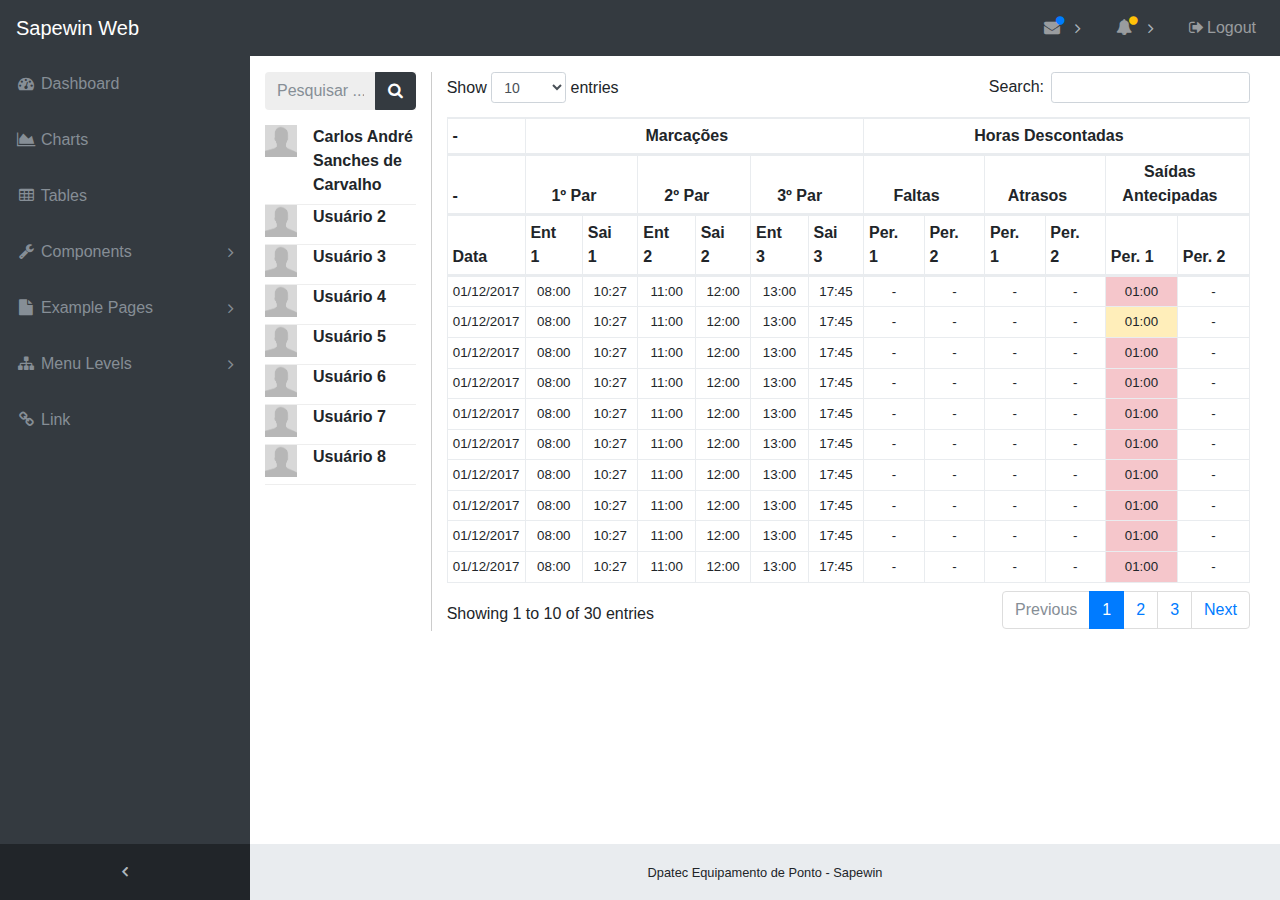
<file: Repositorio/Repositorio/israel/startbootstrap-sb-admin-gh-pages/index.html>
<!DOCTYPE html>
<html lang="en">

<head>
  <meta charset="utf-8">
  <meta http-equiv="X-UA-Compatible" content="IE=edge">
  <meta name="viewport" content="width=device-width, initial-scale=1, shrink-to-fit=no">
  <meta name="description" content="">
  <meta name="author" content="">
  <title>Dpatec - Sapwin</title>
  <!-- Bootstrap core CSS-->
  <link href="vendor/bootstrap/css/bootstrap.min.css" rel="stylesheet">
  <!-- Custom fonts for this template-->
  <link href="vendor/font-awesome/css/font-awesome.min.css" rel="stylesheet" type="text/css">
  <!-- Page level plugin CSS-->
  <link href="vendor/datatables/dataTables.bootstrap4.css" rel="stylesheet">
  <!-- Custom styles for this template-->
  <link href="css/sb-admin.css" rel="stylesheet">

  <style>
    #PnlUsuarios>li {
      padding-bottom: 7px;
      cursor: pointer;
      border-bottom: solid 1px #eee;
    }

    #tbodyMarcacoes {
      text-align: center;
      font-size: 10pt !important;
      max-height: 500px;
    }
  </style>
</head>

<body class="fixed-nav sticky-footer bg-dark" id="page-top">
  <!-- Navigation-->
  <nav class="navbar navbar-expand-lg navbar-dark bg-dark fixed-top" id="mainNav">
    <a class="navbar-brand" href="index.html">Sapewin Web</a>
    <button class="navbar-toggler navbar-toggler-right" type="button" data-toggle="collapse" data-target="#navbarResponsive"
      aria-controls="navbarResponsive" aria-expanded="false" aria-label="Toggle navigation">
      <span class="navbar-toggler-icon"></span>
    </button>
    <div class="collapse navbar-collapse" id="navbarResponsive">
      <ul class="navbar-nav navbar-sidenav" id="exampleAccordion">
        <li class="nav-item" data-toggle="tooltip" data-placement="right" title="Dashboard">
          <a class="nav-link" href="index.html">
            <i class="fa fa-fw fa-dashboard"></i>
            <span class="nav-link-text">Dashboard</span>
          </a>
        </li>
        <li class="nav-item" data-toggle="tooltip" data-placement="right" title="Charts">
          <a class="nav-link" href="charts.html">
            <i class="fa fa-fw fa-area-chart"></i>
            <span class="nav-link-text">Charts</span>
          </a>
        </li>
        <li class="nav-item" data-toggle="tooltip" data-placement="right" title="Tables">
          <a class="nav-link" href="tables.html">
            <i class="fa fa-fw fa-table"></i>
            <span class="nav-link-text">Tables</span>
          </a>
        </li>
        <li class="nav-item" data-toggle="tooltip" data-placement="right" title="Components">
          <a class="nav-link nav-link-collapse collapsed" data-toggle="collapse" href="#collapseComponents" data-parent="#exampleAccordion">
            <i class="fa fa-fw fa-wrench"></i>
            <span class="nav-link-text">Components</span>
          </a>
          <ul class="sidenav-second-level collapse" id="collapseComponents">
            <li>
              <a href="navbar.html">Navbar</a>
            </li>
            <li>
              <a href="cards.html">Cards</a>
            </li>
          </ul>
        </li>
        <li class="nav-item" data-toggle="tooltip" data-placement="right" title="Example Pages">
          <a class="nav-link nav-link-collapse collapsed" data-toggle="collapse" href="#collapseExamplePages" data-parent="#exampleAccordion">
            <i class="fa fa-fw fa-file"></i>
            <span class="nav-link-text">Example Pages</span>
          </a>
          <ul class="sidenav-second-level collapse" id="collapseExamplePages">
            <li>
              <a href="login.html">Login Page</a>
            </li>
            <li>
              <a href="register.html">Registration Page</a>
            </li>
            <li>
              <a href="forgot-password.html">Forgot Password Page</a>
            </li>
            <li>
              <a href="blank.html">Blank Page</a>
            </li>
          </ul>
        </li>
        <li class="nav-item" data-toggle="tooltip" data-placement="right" title="Menu Levels">
          <a class="nav-link nav-link-collapse collapsed" data-toggle="collapse" href="#collapseMulti" data-parent="#exampleAccordion">
            <i class="fa fa-fw fa-sitemap"></i>
            <span class="nav-link-text">Menu Levels</span>
          </a>
          <ul class="sidenav-second-level collapse" id="collapseMulti">
            <li>
              <a href="#">Second Level Item</a>
            </li>
            <li>
              <a href="#">Second Level Item</a>
            </li>
            <li>
              <a href="#">Second Level Item</a>
            </li>
            <li>
              <a class="nav-link-collapse collapsed" data-toggle="collapse" href="#collapseMulti2">Third Level</a>
              <ul class="sidenav-third-level collapse" id="collapseMulti2">
                <li>
                  <a href="#">Third Level Item</a>
                </li>
                <li>
                  <a href="#">Third Level Item</a>
                </li>
                <li>
                  <a href="#">Third Level Item</a>
                </li>
              </ul>
            </li>
          </ul>
        </li>
        <li class="nav-item" data-toggle="tooltip" data-placement="right" title="Link">
          <a class="nav-link" href="#">
            <i class="fa fa-fw fa-link"></i>
            <span class="nav-link-text">Link</span>
          </a>
        </li>
      </ul>
      <ul class="navbar-nav sidenav-toggler">
        <li class="nav-item">
          <a class="nav-link text-center" id="sidenavToggler">
            <i class="fa fa-fw fa-angle-left"></i>
          </a>
        </li>
      </ul>
      <ul class="navbar-nav ml-auto">
        <li class="nav-item dropdown">
          <a class="nav-link dropdown-toggle mr-lg-2" id="messagesDropdown" href="#" data-toggle="dropdown" aria-haspopup="true" aria-expanded="false">
            <i class="fa fa-fw fa-envelope"></i>
            <span class="d-lg-none">Messages
              <span class="badge badge-pill badge-primary">12 New</span>
            </span>
            <span class="indicator text-primary d-none d-lg-block">
              <i class="fa fa-fw fa-circle"></i>
            </span>
          </a>
          <div class="dropdown-menu" aria-labelledby="messagesDropdown">
            <h6 class="dropdown-header">New Messages:</h6>
            <div class="dropdown-divider"></div>
            <a class="dropdown-item" href="#">
              <strong>David Miller</strong>
              <span class="small float-right text-muted">11:21 AM</span>
              <div class="dropdown-message small">Hey there! This new version of SB Admin is pretty awesome! These messages clip off when they reach the end
                of the box so they don't overflow over to the sides!</div>
            </a>
            <div class="dropdown-divider"></div>
            <a class="dropdown-item" href="#">
              <strong>Jane Smith</strong>
              <span class="small float-right text-muted">11:21 AM</span>
              <div class="dropdown-message small">I was wondering if you could meet for an appointment at 3:00 instead of 4:00. Thanks!</div>
            </a>
            <div class="dropdown-divider"></div>
            <a class="dropdown-item" href="#">
              <strong>John Doe</strong>
              <span class="small float-right text-muted">11:21 AM</span>
              <div class="dropdown-message small">I've sent the final files over to you for review. When you're able to sign off of them let me know and we can
                discuss distribution.</div>
            </a>
            <div class="dropdown-divider"></div>
            <a class="dropdown-item small" href="#">View all messages</a>
          </div>
        </li>
        <li class="nav-item dropdown">
          <a class="nav-link dropdown-toggle mr-lg-2" id="alertsDropdown" href="#" data-toggle="dropdown" aria-haspopup="true" aria-expanded="false">
            <i class="fa fa-fw fa-bell"></i>
            <span class="d-lg-none">Alerts
              <span class="badge badge-pill badge-warning">6 New</span>
            </span>
            <span class="indicator text-warning d-none d-lg-block">
              <i class="fa fa-fw fa-circle"></i>
            </span>
          </a>
          <div class="dropdown-menu" aria-labelledby="alertsDropdown">
            <h6 class="dropdown-header">New Alerts:</h6>
            <div class="dropdown-divider"></div>
            <a class="dropdown-item" href="#">
              <span class="text-success">
                <strong>
                  <i class="fa fa-long-arrow-up fa-fw"></i>Status Update</strong>
              </span>
              <span class="small float-right text-muted">11:21 AM</span>
              <div class="dropdown-message small">This is an automated server response message. All systems are online.</div>
            </a>
            <div class="dropdown-divider"></div>
            <a class="dropdown-item" href="#">
              <span class="text-danger">
                <strong>
                  <i class="fa fa-long-arrow-down fa-fw"></i>Status Update</strong>
              </span>
              <span class="small float-right text-muted">11:21 AM</span>
              <div class="dropdown-message small">This is an automated server response message. All systems are online.</div>
            </a>
            <div class="dropdown-divider"></div>
            <a class="dropdown-item" href="#">
              <span class="text-success">
                <strong>
                  <i class="fa fa-long-arrow-up fa-fw"></i>Status Update</strong>
              </span>
              <span class="small float-right text-muted">11:21 AM</span>
              <div class="dropdown-message small">This is an automated server response message. All systems are online.</div>
            </a>
            <div class="dropdown-divider"></div>
            <a class="dropdown-item small" href="#">View all alerts</a>
          </div>
        </li>
        <li class="nav-item">
          <a class="nav-link" data-toggle="modal" data-target="#exampleModal">
            <i class="fa fa-fw fa-sign-out"></i>Logout</a>
        </li>
      </ul>
    </div>
  </nav>
  
  <div class="content-wrapper">    
    <div class="container-fluid">      
      <div class="row no-gutters">
        <div class="col-md-2" style="padding-right:15px;border-right:1px solid #ccc;">
          <div class="input-group">
                  <input type="text" placeholder="Pesquisar ..." class="form-control" style="background-color: #eee;border:0px" aria-label="Text input with dropdown button"> 
                  <div class="input-group-btn" style="background: #eee;border:0;">
                    <button class="btn btn-dark"><i class=" fa fa-search" aria-hidden="true"></i></button></div> 
              </div>
            
              <ul id="PnlUsuarios" class="list-unstyled" style="margin-top:15px; ">
                <li class="media">
                  <img class="d-flex mr-3" src="user_placeholder.png" width="32" />
                  <div class="media-body">
                    <strong>Carlos André Sanches de Carvalho</strong>
                  </div>
                </li>
                <li class="media">
                  <img class="d-flex mr-3" src="user_placeholder.png" width="32" />
                  <div class="media-body">
                    <strong>Usuário 2</strong>
                  </div>
                </li>
                <li class="media">
                  <img class="d-flex mr-3" src="user_placeholder.png" width="32" />
                  <div class="media-body">
                    <strong>Usuário 3</strong>
                  </div>
                </li>
                <li class="media">
                  <img class="d-flex mr-3" src="user_placeholder.png" width="32" />
                  <div class="media-body">
                    <strong>Usuário 4</strong>
                  </div>
                </li>
                <li class="media">
                  <img class="d-flex mr-3" src="user_placeholder.png" width="32" />
                  <div class="media-body">
                    <strong>Usuário 5</strong>
                  </div>
                </li>
                <li class="media">
                  <img class="d-flex mr-3" src="user_placeholder.png" width="32" />
                  <div class="media-body">
                    <strong>Usuário 6</strong>
                  </div>
                </li>
                <li class="media">
                  <img class="d-flex mr-3" src="user_placeholder.png" width="32" />
                  <div class="media-body">
                    <strong>Usuário 7</strong>
                  </div>
                </li>
                <li class="media">
                  <img class="d-flex mr-3" src="user_placeholder.png" width="32" />
                  <div class="media-body">
                    <strong>Usuário 8</strong>
                  </div>
                </li>
              </ul>
            </div>
          
        <div class="col-md-10">
          <div class="table-responsive">
            <table data-page-list="[7, 15, 30, ALL]" class="table table-bordered table-sm" id="dataTable" width="100%" cellspacing="0">
              <thead>
                <tr>
                  <th>-</th>
                  <th colspan="6" class="text-center">Marcações</th>
                  <th colspan="6" class="text-center">Horas Descontadas</th>
                </tr>
                <tr>
                  <th>-</th>
                  <th colspan="2" class="text-center">1º Par</th>
                  <th colspan="2" class="text-center">2º Par</th>
                  <th colspan="2" class="text-center">3º Par</th>
                  <th colspan="2" class="text-center">Faltas</th>
                  <th colspan="2" class="text-center">Atrasos</th>
                  <th colspan="2" class="text-center">Saídas Antecipadas</th>
                </tr>
                <tr>
                  <th>Data</th>
                  <th>Ent 1</th>
                  <th>Sai 1</th>
                  <th>Ent 2</th>
                  <th>Sai 2</th>
                  <th>Ent 3</th>
                  <th>Sai 3</th>
                  <th>Per. 1</th>
                  <th>Per. 2</th>
                  <th>Per. 1</th>
                  <th>Per. 2</th>
                  <th>Per. 1</th>
                  <th>Per. 2</th>
                </tr>
              </thead>
              <tbody id="tbodyMarcacoes">
                <tr>
                  <td>01/12/2017</td>
                  <td>08:00</td>
                  <td>10:27</td>
                  <td>11:00</td>
                  <td>12:00</td>
                  <td>13:00</td>
                  <td>17:45</td>
                  <td>-</td>
                  <td>-</td>
                  <td>-</td>
                  <td>-</td>
                  <td class="table-danger">01:00</td>
                  <td>-</td>
                </tr>
                <tr>
                  <td>01/12/2017</td>
                  <td>08:00</td>
                  <td>10:27</td>
                  <td>11:00</td>
                  <td>12:00</td>
                  <td>13:00</td>
                  <td>17:45</td>
                  <td>-</td>
                  <td>-</td>
                  <td>-</td>
                  <td>-</td>
                  <td class="table-warning saidaAntecipada1" >01:00</td>
                  <td>-</td>
                </tr>
                <tr>
                  <td>01/12/2017</td>
                  <td>08:00</td>
                  <td>10:27</td>
                  <td>11:00</td>
                  <td>12:00</td>
                  <td>13:00</td>
                  <td>17:45</td>
                  <td>-</td>
                  <td>-</td>
                  <td>-</td>
                  <td>-</td>
                  <td class="table-danger">01:00</td>
                  <td>-</td>
                </tr>
                <tr>
                  <td>01/12/2017</td>
                  <td>08:00</td>
                  <td>10:27</td>
                  <td>11:00</td>
                  <td>12:00</td>
                  <td>13:00</td>
                  <td>17:45</td>
                  <td>-</td>
                  <td>-</td>
                  <td>-</td>
                  <td>-</td>
                  <td class="table-danger">01:00</td>
                  <td>-</td>
                </tr>
                <tr>
                  <td>01/12/2017</td>
                  <td>08:00</td>
                  <td>10:27</td>
                  <td>11:00</td>
                  <td>12:00</td>
                  <td>13:00</td>
                  <td>17:45</td>
                  <td>-</td>
                  <td>-</td>
                  <td>-</td>
                  <td>-</td>
                  <td class="table-danger">01:00</td>
                  <td>-</td>
                </tr>
                <tr>
                  <td>01/12/2017</td>
                  <td>08:00</td>
                  <td>10:27</td>
                  <td>11:00</td>
                  <td>12:00</td>
                  <td>13:00</td>
                  <td>17:45</td>
                  <td>-</td>
                  <td>-</td>
                  <td>-</td>
                  <td>-</td>
                  <td class="table-danger">01:00</td>
                  <td>-</td>
                </tr>
                <tr>
                  <td>01/12/2017</td>
                  <td>08:00</td>
                  <td>10:27</td>
                  <td>11:00</td>
                  <td>12:00</td>
                  <td>13:00</td>
                  <td>17:45</td>
                  <td>-</td>
                  <td>-</td>
                  <td>-</td>
                  <td>-</td>
                  <td class="table-danger">01:00</td>
                  <td>-</td>
                </tr>
                <tr>
                  <td>01/12/2017</td>
                  <td>08:00</td>
                  <td>10:27</td>
                  <td>11:00</td>
                  <td>12:00</td>
                  <td>13:00</td>
                  <td>17:45</td>
                  <td>-</td>
                  <td>-</td>
                  <td>-</td>
                  <td>-</td>
                  <td class="table-danger">01:00</td>
                  <td>-</td>
                </tr>
                <tr>
                  <td>01/12/2017</td>
                  <td>08:00</td>
                  <td>10:27</td>
                  <td>11:00</td>
                  <td>12:00</td>
                  <td>13:00</td>
                  <td>17:45</td>
                  <td>-</td>
                  <td>-</td>
                  <td>-</td>
                  <td>-</td>
                  <td class="table-danger">01:00</td>
                  <td>-</td>
                </tr>
                <tr>
                  <td>01/12/2017</td>
                  <td>08:00</td>
                  <td>10:27</td>
                  <td>11:00</td>
                  <td>12:00</td>
                  <td>13:00</td>
                  <td>17:45</td>
                  <td>-</td>
                  <td>-</td>
                  <td>-</td>
                  <td>-</td>
                  <td class="table-danger">01:00</td>
                  <td>-</td>
                </tr>
                <tr>
                  <td>01/12/2017</td>
                  <td>08:00</td>
                  <td>10:27</td>
                  <td>11:00</td>
                  <td>12:00</td>
                  <td>13:00</td>
                  <td>17:45</td>
                  <td>-</td>
                  <td>-</td>
                  <td>-</td>
                  <td>-</td>
                  <td class="table-danger">01:00</td>
                  <td>-</td>
                </tr>
                <tr>
                  <td>01/12/2017</td>
                  <td>08:00</td>
                  <td>10:27</td>
                  <td>11:00</td>
                  <td>12:00</td>
                  <td>13:00</td>
                  <td>17:45</td>
                  <td>-</td>
                  <td>-</td>
                  <td>-</td>
                  <td>-</td>
                  <td class="table-success" data-toggle="tooltip" data-original-title="Evento Abonado">01:00</td>
                  <td>-</td>
                </tr>
                <tr>
                  <td>01/12/2017</td>
                  <td>08:00</td>
                  <td>10:27</td>
                  <td>11:00</td>
                  <td>12:00</td>
                  <td>13:00</td>
                  <td>17:45</td>
                  <td>-</td>
                  <td>-</td>
                  <td>-</td>
                  <td>-</td>
                  <td class="table-danger">01:00</td>
                  <td>-</td>
                </tr>
                <tr>
                  <td>01/12/2017</td>
                  <td>08:00</td>
                  <td>10:27</td>
                  <td>11:00</td>
                  <td>12:00</td>
                  <td>13:00</td>
                  <td>17:45</td>
                  <td>-</td>
                  <td>-</td>
                  <td>-</td>
                  <td>-</td>
                  <td class="table-danger">01:00</td>
                  <td>-</td>
                </tr>
                <tr>
                  <td>01/12/2017</td>
                  <td>08:00</td>
                  <td>10:27</td>
                  <td>11:00</td>
                  <td>12:00</td>
                  <td>13:00</td>
                  <td>17:45</td>
                  <td>-</td>
                  <td>-</td>
                  <td>-</td>
                  <td>-</td>
                  <td class="table-danger">01:00</td>
                  <td>-</td>
                </tr>
                <tr>
                  <td>01/12/2017</td>
                  <td>08:00</td>
                  <td>10:27</td>
                  <td>11:00</td>
                  <td>12:00</td>
                  <td>13:00</td>
                  <td>17:45</td>
                  <td>-</td>
                  <td>-</td>
                  <td>-</td>
                  <td>-</td>
                  <td class="table-danger">01:00</td>
                  <td>-</td>
                </tr>
                <tr>
                  <td>01/12/2017</td>
                  <td>08:00</td>
                  <td>10:27</td>
                  <td>11:00</td>
                  <td>12:00</td>
                  <td>13:00</td>
                  <td>17:45</td>
                  <td>-</td>
                  <td>-</td>
                  <td>-</td>
                  <td>-</td>
                  <td class="table-danger">01:00</td>
                  <td>-</td>
                </tr>
                <tr>
                  <td>01/12/2017</td>
                  <td>08:00</td>
                  <td>10:27</td>
                  <td>11:00</td>
                  <td>12:00</td>
                  <td>13:00</td>
                  <td>17:45</td>
                  <td>-</td>
                  <td>-</td>
                  <td>-</td>
                  <td>-</td>
                  <td class="table-danger">01:00</td>
                  <td>-</td>
                </tr>
                <tr>
                  <td>01/12/2017</td>
                  <td>08:00</td>
                  <td>10:27</td>
                  <td>11:00</td>
                  <td>12:00</td>
                  <td>13:00</td>
                  <td>17:45</td>
                  <td>-</td>
                  <td>-</td>
                  <td>-</td>
                  <td>-</td>
                  <td class="table-danger">01:00</td>
                  <td>-</td>
                </tr>
                <tr>
                  <td>01/12/2017</td>
                  <td>08:00</td>
                  <td>10:27</td>
                  <td>11:00</td>
                  <td>12:00</td>
                  <td>13:00</td>
                  <td>17:45</td>
                  <td>-</td>
                  <td>-</td>
                  <td>-</td>
                  <td>-</td>
                  <td class="table-danger">01:00</td>
                  <td>-</td>
                </tr>
                <tr>
                  <td>01/12/2017</td>
                  <td>08:00</td>
                  <td>10:27</td>
                  <td>11:00</td>
                  <td>12:00</td>
                  <td>13:00</td>
                  <td>17:45</td>
                  <td>-</td>
                  <td>-</td>
                  <td>-</td>
                  <td>-</td>
                  <td class="table-danger">01:00</td>
                  <td>-</td>
                </tr>
                <tr>
                  <td>01/12/2017</td>
                  <td>08:00</td>
                  <td>10:27</td>
                  <td>11:00</td>
                  <td>12:00</td>
                  <td>13:00</td>
                  <td>17:45</td>
                  <td>-</td>
                  <td>-</td>
                  <td>-</td>
                  <td>-</td>
                  <td class="table-danger">01:00</td>
                  <td>-</td>
                </tr>
                <tr>
                  <td>01/12/2017</td>
                  <td>08:00</td>
                  <td>10:27</td>
                  <td>11:00</td>
                  <td>12:00</td>
                  <td>13:00</td>
                  <td>17:45</td>
                  <td>-</td>
                  <td>-</td>
                  <td>-</td>
                  <td>-</td>
                  <td class="table-danger">01:00</td>
                  <td>-</td>
                </tr>
                <tr>
                  <td>01/12/2017</td>
                  <td>08:00</td>
                  <td>10:27</td>
                  <td>11:00</td>
                  <td>12:00</td>
                  <td>13:00</td>
                  <td>17:45</td>
                  <td>-</td>
                  <td>-</td>
                  <td>-</td>
                  <td>-</td>
                  <td class="table-danger">01:00</td>
                  <td>-</td>
                </tr>
                <tr>
                  <td>01/12/2017</td>
                  <td>08:00</td>
                  <td>10:27</td>
                  <td>11:00</td>
                  <td>12:00</td>
                  <td>13:00</td>
                  <td>17:45</td>
                  <td>-</td>
                  <td>-</td>
                  <td>-</td>
                  <td>-</td>
                  <td class="table-danger">01:00</td>
                  <td>-</td>
                </tr>
                <tr>
                  <td>01/12/2017</td>
                  <td>08:00</td>
                  <td>10:27</td>
                  <td>11:00</td>
                  <td>12:00</td>
                  <td>13:00</td>
                  <td>17:45</td>
                  <td>-</td>
                  <td>-</td>
                  <td>-</td>
                  <td>-</td>
                  <td class="table-danger">01:00</td>
                  <td>-</td>
                </tr>
                <tr>
                  <td>01/12/2017</td>
                  <td>08:00</td>
                  <td>10:27</td>
                  <td>11:00</td>
                  <td>12:00</td>
                  <td>13:00</td>
                  <td>17:45</td>
                  <td>-</td>
                  <td>-</td>
                  <td>-</td>
                  <td>-</td>
                  <td class="table-danger">01:00</td>
                  <td>-</td>
                </tr>
                <tr>
                  <td>01/12/2017</td>
                  <td>08:00</td>
                  <td>10:27</td>
                  <td>11:00</td>
                  <td>12:00</td>
                  <td>13:00</td>
                  <td>17:45</td>
                  <td>-</td>
                  <td>-</td>
                  <td>-</td>
                  <td>-</td>
                  <td class="table-danger">01:00</td>
                  <td>-</td>
                </tr>
                <tr>
                  <td>01/12/2017</td>
                  <td>08:00</td>
                  <td>10:27</td>
                  <td>11:00</td>
                  <td>12:00</td>
                  <td>13:00</td>
                  <td>17:45</td>
                  <td>-</td>
                  <td>-</td>
                  <td>-</td>
                  <td>-</td>
                  <td class="table-danger">01:00</td>
                  <td>-</td>
                </tr>
                <tr>
                  <td>01/12/2017</td>
                  <td>08:00</td>
                  <td>10:27</td>
                  <td>11:00</td>
                  <td>12:00</td>
                  <td>13:00</td>
                  <td>17:45</td>
                  <td>-</td>
                  <td>-</td>
                  <td>-</td>
                  <td>Israel</td>
                  <td class="table-danger">01:00</td>
                  <td>-</td>
                </tr>
              </tbody>
              <!--tfoot>
                    <tr>
                        <th>Data</th>
                        <th>Entrada 1</th>
                        <th>Saída 1</th>
                        <th>Entrada 2</th>
                        <th>Saída 2</th>
                    </tr>
                  </tfoot-->

            </table>
          </div>
        </div>
      </div>
    </div>
    <!-- /.container-fluid-->
    <!-- /.content-wrapper-->
    <footer class="sticky-footer">
      <div class="container">
        <div class="text-center">
          <small>Dpatec Equipamento de Ponto - Sapewin </small>
        </div>
      </div>
    </footer>
    <!-- Scroll to Top Button-->
    <a class="scroll-to-top rounded" href="#page-top">
      <i class="fa fa-angle-up"></i>
    </a>
    <!-- Logout Modal-->
    <div class="modal fade" id="exampleModal" tabindex="-1" role="dialog" aria-labelledby="exampleModalLabel" aria-hidden="true">
      <div class="modal-dialog" role="document">
        <div class="modal-content">
          <div class="modal-header">
            <h5 class="modal-title" id="exampleModalLabel">Ready to Leave?</h5>
            <button class="close" type="button" data-dismiss="modal" aria-label="Close">
              <span aria-hidden="true">×</span>
            </button>
          </div>
          <div class="modal-body">Select "Logout" below if you are ready to end your current session.</div>
          <div class="modal-footer">
            <button class="btn btn-secondary" type="button" data-dismiss="modal">Cancel</button>
            <a class="btn btn-primary" href="login.html">Logout</a>
          </div>
        </div>
      </div>
    </div>
    <!-- Bootstrap core JavaScript-->
    <script src="vendor/jquery/jquery.min.js"></script>
    <script src="vendor/bootstrap/js/bootstrap.bundle.min.js"></script>
    <!-- Core plugin JavaScript-->
    <script src="vendor/jquery-easing/jquery.easing.min.js"></script>
    <!-- Page level plugin JavaScript-->
    <script src="vendor/chart.js/Chart.min.js"></script>
    <script src="vendor/datatables/jquery.dataTables.js"></script>
    <script src="vendor/datatables/dataTables.bootstrap4.js"></script>
    <!-- Custom scripts for all pages-->
    <script src="js/sb-admin.min.js"></script>
    <!-- Custom scripts for this page-->
    <script src="js/sb-admin-datatables.min.js"></script>
    <script src="js/sb-admin-charts.min.js"></script>
    <script>
    $(function(){
      $(".saidaAntecipada1").click(function(e){
        alert("Vc clicou na célula")
      })
    })
    </script>
  </div>
</body>

</html>
</file>
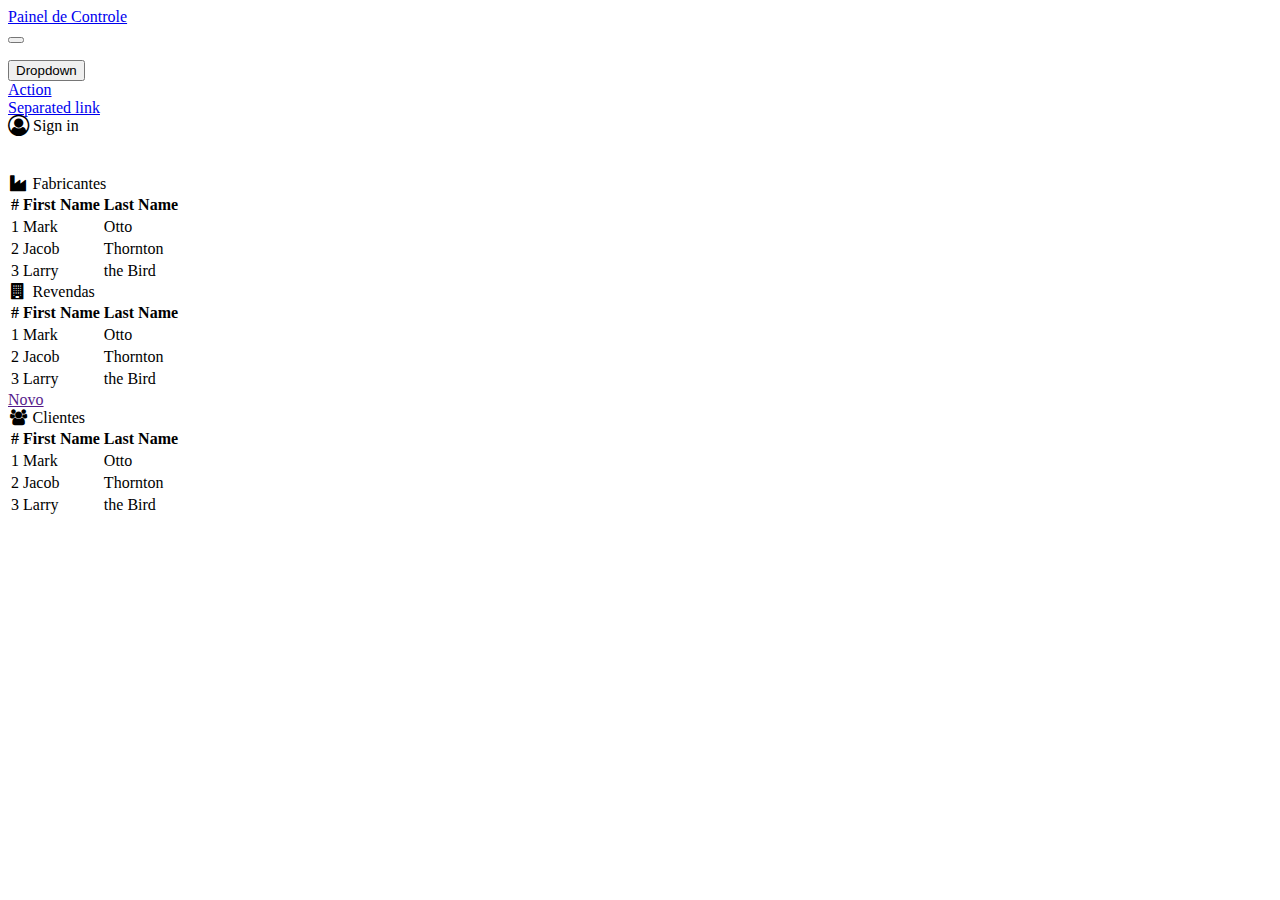
<file: Repositorio/Repositorio/israel/startbootstrap-sb-admin-gh-pages/Fabricante.html>
<!DOCTYPE html>
<html>

<head>
  <meta charset="utf-8">
  <meta name="viewport" content="width=device-width, initial-scale=1">
  <link rel="stylesheet" href="https://cdnjs.cloudflare.com/ajax/libs/font-awesome/4.7.0/css/font-awesome.min.css" type="text/css">
  <link rel="stylesheet" href="https://v40.pingendo.com/assets/bootstrap/bootstrap-4.0.0-beta.1.css" type="text/css"> </head>

<body>
  <nav id="c_navbar" class="navbar navbar-expand-md fixed-top pi-draggable navbar-dark bg-dark">
    <a class="navbar-brand" href="#">Painel de Controle</a>
    <div class="container">
      <button class="navbar-toggler navbar-toggler-right" type="button" data-toggle="collapse" data-target="#navbar2SupportedContent" aria-controls="navbar2SupportedContent" aria-expanded="false" aria-label="Toggle navigation"> <span class="navbar-toggler-icon"></span> </button>
      <div class="collapse navbar-collapse text-center justify-content-end" id="navbar2SupportedContent">
        <ul class="navbar-nav"></ul>
        <div id="c_btn-dropdown-outline" class="btn-group pi-draggable">
          <button class="btn dropdown-toggle btn-outline-dark text-light" data-toggle="dropdown"> Dropdown </button>
          <div class="dropdown-menu">
            <a class="dropdown-item" href="#">Action</a>
            <div class="dropdown-divider"></div>
            <a class="dropdown-item" href="#">Separated link</a>
          </div>
        </div>
        <a class="btn navbar-btn ml-2 text-white btn-dark"><i class="fa d-inline fa-lg fa-user-circle-o"></i> Sign in</a>
      </div>
    </div>
  </nav>
  <div class="py-5">
    <div class="container" style="margin-top:40px">
      <div class="row">
        <div class="col-md-4">
          <div class="card">
            <div class="card-header"><i class="fa fa-fw fa-industry"></i> Fabricantes</div>
            <div class="card-body">
              <table class="table">
                <thead>
                  <tr>
                    <th>#</th>
                    <th>First Name</th>
                    <th>Last Name</th>
                  </tr>
                </thead>
                <tbody>
                  <tr>
                    <td>1</td>
                    <td>Mark</td>
                    <td>Otto</td>
                  </tr>
                  <tr>
                    <td>2</td>
                    <td>Jacob</td>
                    <td>Thornton</td>
                  </tr>
                  <tr>
                    <td>3</td>
                    <td>Larry</td>
                    <td>the Bird</td>
                  </tr>
                </tbody>
              </table>
            </div>
          </div>
        </div>
        <div class="col-md-4">
          <div class="card">
            <div class="card-header"><i class="fa fa-fw fa-building"></i> Revendas</div>
            <div class="card-body">
              <table class="table">
                <thead>
                  <tr>
                    <th>#</th>
                    <th>First Name</th>
                    <th>Last Name</th>
                  </tr>
                </thead>
                <tbody>
                  <tr>
                    <td>1</td>
                    <td>Mark</td>
                    <td>Otto</td>
                  </tr>
                  <tr>
                    <td>2</td>
                    <td>Jacob</td>
                    <td>Thornton</td>
                  </tr>
                  <tr>
                    <td>3</td>
                    <td>Larry</td>
                    <td>the Bird</td>
                  </tr>
                </tbody>
              </table>
            </div>
          </div>
          <a class="btn btn-dark" href="" style="margin-top:10px">Novo</a>
        </div>
        <div class="col-md-4">
          <div class="card">
            <div class="card-header"><i class="fa fa-fw fa-users"></i> Clientes</div>
            <div class="card-body">
              <table class="table">
                <thead>
                  <tr>
                    <th>#</th>
                    <th>First Name</th>
                    <th>Last Name</th>
                  </tr>
                </thead>
                <tbody>
                  <tr>
                    <td>1</td>
                    <td>Mark</td>
                    <td>Otto</td>
                  </tr>
                  <tr>
                    <td>2</td>
                    <td>Jacob</td>
                    <td>Thornton</td>
                  </tr>
                  <tr>
                    <td>3</td>
                    <td>Larry</td>
                    <td>the Bird</td>
                  </tr>
                </tbody>
              </table>
            </div>
          </div>
        </div>
      </div>
    </div>
  </div>
</body>

</html>
</file>
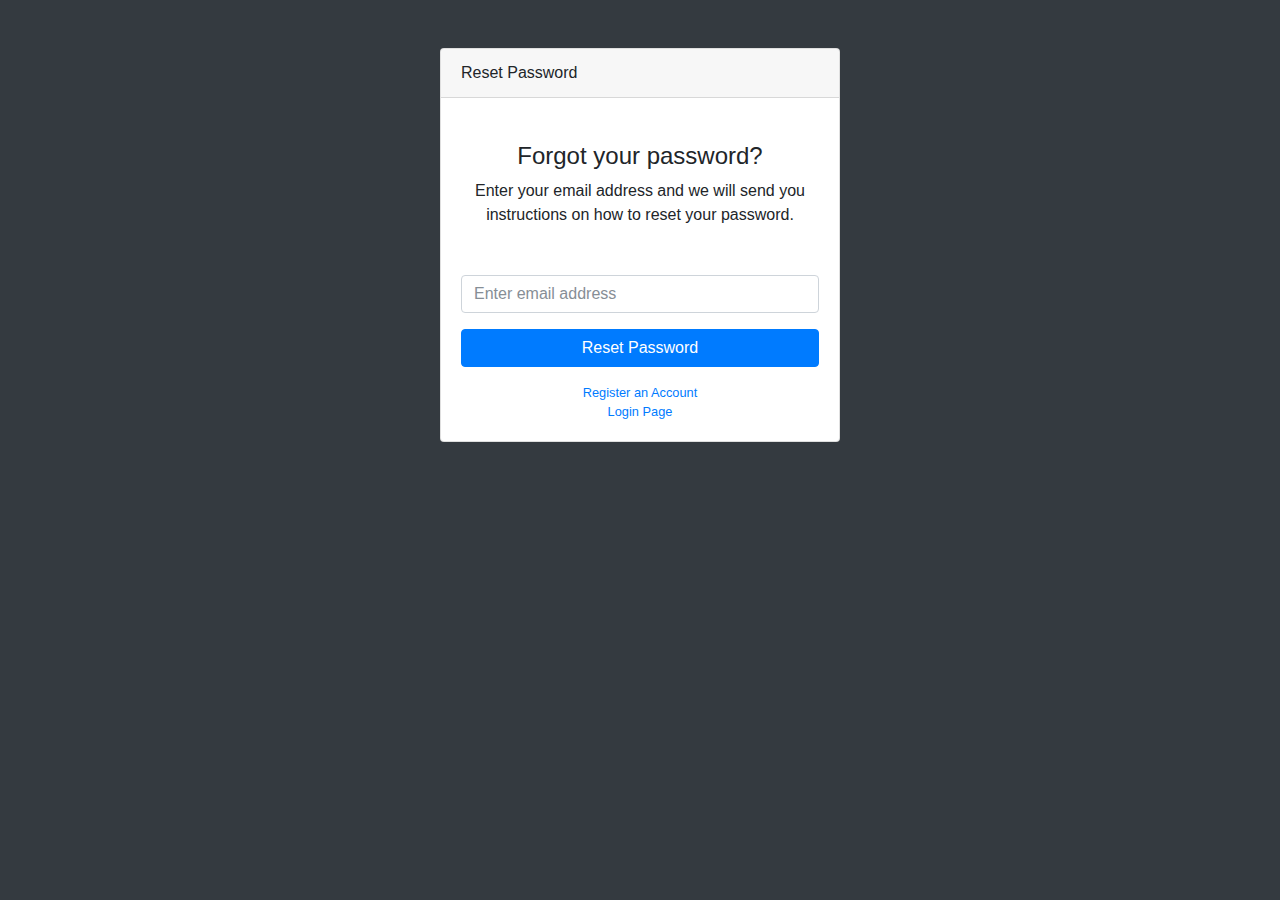
<file: Repositorio/Repositorio/israel/startbootstrap-sb-admin-gh-pages/forgot-password.html>
<!DOCTYPE html>
<html lang="en">

<head>
  <meta charset="utf-8">
  <meta http-equiv="X-UA-Compatible" content="IE=edge">
  <meta name="viewport" content="width=device-width, initial-scale=1, shrink-to-fit=no">
  <meta name="description" content="">
  <meta name="author" content="">
  <title>SB Admin - Start Bootstrap Template</title>
  <!-- Bootstrap core CSS-->
  <link href="vendor/bootstrap/css/bootstrap.min.css" rel="stylesheet">
  <!-- Custom fonts for this template-->
  <link href="vendor/font-awesome/css/font-awesome.min.css" rel="stylesheet" type="text/css">
  <!-- Custom styles for this template-->
  <link href="css/sb-admin.css" rel="stylesheet">
</head>

<body class="bg-dark">
  <div class="container">
    <div class="card card-login mx-auto mt-5">
      <div class="card-header">Reset Password</div>
      <div class="card-body">
        <div class="text-center mt-4 mb-5">
          <h4>Forgot your password?</h4>
          <p>Enter your email address and we will send you instructions on how to reset your password.</p>
        </div>
        <form>
          <div class="form-group">
            <input class="form-control" id="exampleInputEmail1" type="email" aria-describedby="emailHelp" placeholder="Enter email address">
          </div>
          <a class="btn btn-primary btn-block" href="login.html">Reset Password</a>
        </form>
        <div class="text-center">
          <a class="d-block small mt-3" href="register.html">Register an Account</a>
          <a class="d-block small" href="login.html">Login Page</a>
        </div>
      </div>
    </div>
  </div>
  <!-- Bootstrap core JavaScript-->
  <script src="vendor/jquery/jquery.min.js"></script>
  <script src="vendor/bootstrap/js/bootstrap.bundle.min.js"></script>
  <!-- Core plugin JavaScript-->
  <script src="vendor/jquery-easing/jquery.easing.min.js"></script>
</body>

</html>
</file>
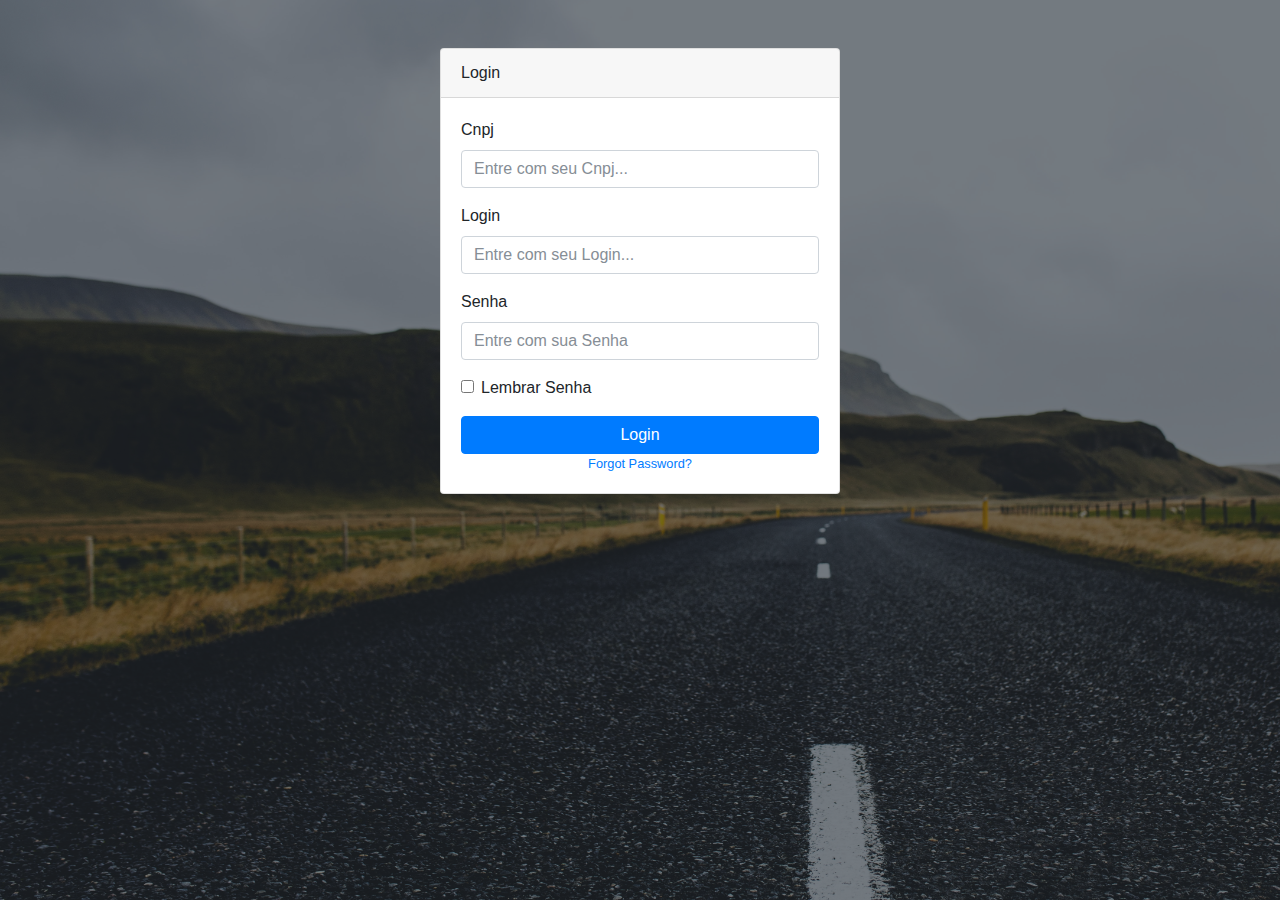
<file: Repositorio/Repositorio/israel/startbootstrap-sb-admin-gh-pages/login.html>
<!DOCTYPE html>
<html lang="en">

<head>
  <meta charset="utf-8">
  <meta http-equiv="X-UA-Compatible" content="IE=edge">
  <meta name="viewport" content="width=device-width, initial-scale=1, shrink-to-fit=no">
  <meta name="description" content="">
  <meta name="author" content="">
  <title>SB Admin - Start Bootstrap Template</title>
  <!-- Bootstrap core CSS-->
  <link href="vendor/bootstrap/css/bootstrap.min.css" rel="stylesheet">
  <!-- Custom fonts for this template-->
  <link href="vendor/font-awesome/css/font-awesome.min.css" rel="stylesheet" type="text/css">
  <!-- Custom styles for this template-->
  <link href="css/sb-admin.css" rel="stylesheet">
  <style>
    body{
      background: url("bg.jpg");
      background-size: cover;
      background-color: black;
      background-blend-mode: soft-light;
    }
  </style>
</head>

<body class="bg-dark">
  <div class="container">
    <div class="card card-login mx-auto mt-5">
      <div class="card-header">Login</div>
      <div class="card-body">
        <form>
          <div class="form-group">            
            <label for="exampleInputEmail1">Cnpj</label>
            <input class="form-control" id="exampleInputEmail1" type="text" aria-describedby="emailHelp" placeholder="Entre com seu Cnpj...">
          </div>
          <div class="form-group">            
            <label for="exampleInputEmail1">Login</label>
            <input class="form-control" id="exampleInputEmail1" type="text" aria-describedby="emailHelp" placeholder="Entre com seu Login...">
          </div>
          <div class="form-group">
            <label for="exampleInputPassword1">Senha</label>
            <input class="form-control" id="exampleInputPassword1" type="password" placeholder="Entre com sua Senha">
          </div>
          <div class="form-group">
            <div class="form-check">
              <label class="form-check-label">
                <input class="form-check-input" type="checkbox"> Lembrar Senha</label>
            </div>
          </div>
          <a class="btn btn-primary btn-block" href="index.html">Login</a>
        </form>
        <div class="text-center">          
          <a class="d-block small" href="forgot-password.html">Forgot Password?</a>
        </div>
      </div>
    </div>
  </div>
  <!-- Bootstrap core JavaScript-->
  <script src="vendor/jquery/jquery.min.js"></script>
  <script src="vendor/bootstrap/js/bootstrap.bundle.min.js"></script>
  <!-- Core plugin JavaScript-->
  <script src="vendor/jquery-easing/jquery.easing.min.js"></script>
</body>

</html>
</file>
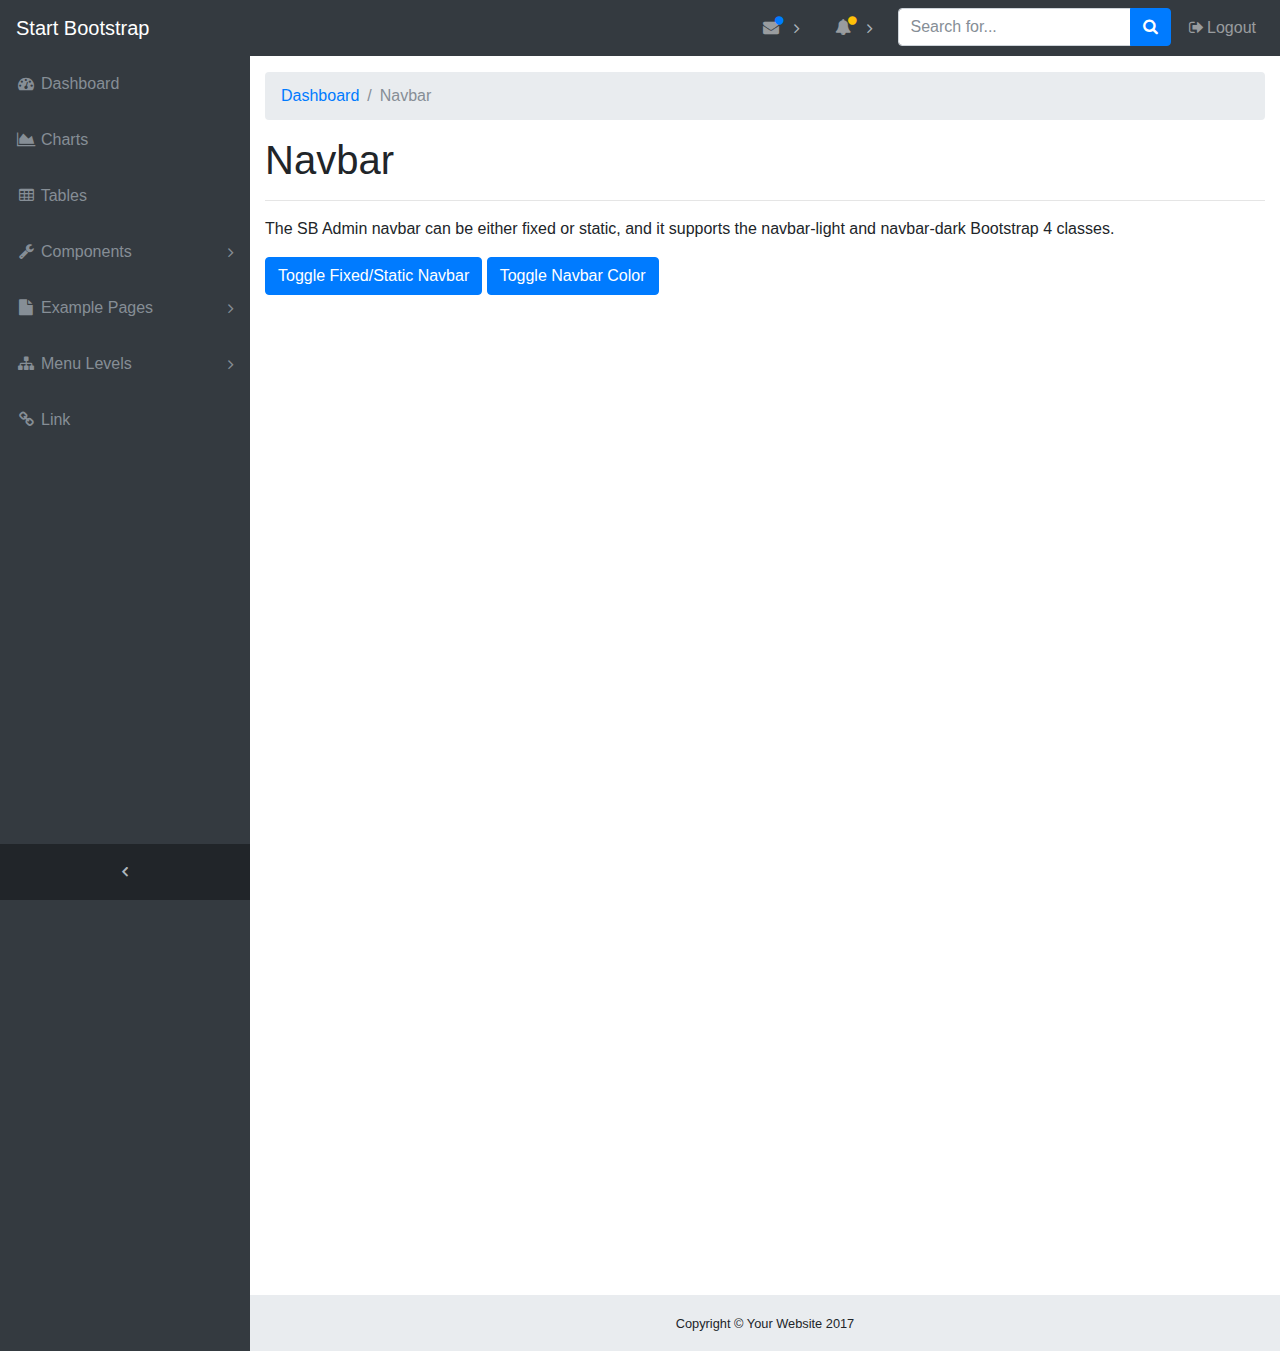
<file: Repositorio/Repositorio/israel/startbootstrap-sb-admin-gh-pages/navbar.html>
<!DOCTYPE html>
<html lang="en">

<head>
  <meta charset="utf-8">
  <meta http-equiv="X-UA-Compatible" content="IE=edge">
  <meta name="viewport" content="width=device-width, initial-scale=1, shrink-to-fit=no">
  <meta name="description" content="">
  <meta name="author" content="">
  <title>SB Admin - Start Bootstrap Template</title>
  <!-- Bootstrap core CSS-->
  <link href="vendor/bootstrap/css/bootstrap.min.css" rel="stylesheet">
  <!-- Custom fonts for this template-->
  <link href="vendor/font-awesome/css/font-awesome.min.css" rel="stylesheet" type="text/css">
  <!-- Custom styles for this template-->
  <link href="css/sb-admin.css" rel="stylesheet">
</head>

<body class="fixed-nav sticky-footer bg-dark" id="page-top">
  <!-- Navigation-->
  <nav class="navbar navbar-expand-lg navbar-dark bg-dark fixed-top" id="mainNav">
    <a class="navbar-brand" href="index.html">Start Bootstrap</a>
    <button class="navbar-toggler navbar-toggler-right" type="button" data-toggle="collapse" data-target="#navbarResponsive" aria-controls="navbarResponsive" aria-expanded="false" aria-label="Toggle navigation">
      <span class="navbar-toggler-icon"></span>
    </button>
    <div class="collapse navbar-collapse" id="navbarResponsive">
      <ul class="navbar-nav navbar-sidenav" id="exampleAccordion">
        <li class="nav-item" data-toggle="tooltip" data-placement="right" title="Dashboard">
          <a class="nav-link" href="index.html">
            <i class="fa fa-fw fa-dashboard"></i>
            <span class="nav-link-text">Dashboard</span>
          </a>
        </li>
        <li class="nav-item" data-toggle="tooltip" data-placement="right" title="Charts">
          <a class="nav-link" href="charts.html">
            <i class="fa fa-fw fa-area-chart"></i>
            <span class="nav-link-text">Charts</span>
          </a>
        </li>
        <li class="nav-item" data-toggle="tooltip" data-placement="right" title="Tables">
          <a class="nav-link" href="tables.html">
            <i class="fa fa-fw fa-table"></i>
            <span class="nav-link-text">Tables</span>
          </a>
        </li>
        <li class="nav-item" data-toggle="tooltip" data-placement="right" title="Components">
          <a class="nav-link nav-link-collapse collapsed" data-toggle="collapse" href="#collapseComponents" data-parent="#exampleAccordion">
            <i class="fa fa-fw fa-wrench"></i>
            <span class="nav-link-text">Components</span>
          </a>
          <ul class="sidenav-second-level collapse" id="collapseComponents">
            <li>
              <a href="navbar.html">Navbar</a>
            </li>
            <li>
              <a href="cards.html">Cards</a>
            </li>
          </ul>
        </li>
        <li class="nav-item" data-toggle="tooltip" data-placement="right" title="Example Pages">
          <a class="nav-link nav-link-collapse collapsed" data-toggle="collapse" href="#collapseExamplePages" data-parent="#exampleAccordion">
            <i class="fa fa-fw fa-file"></i>
            <span class="nav-link-text">Example Pages</span>
          </a>
          <ul class="sidenav-second-level collapse" id="collapseExamplePages">
            <li>
              <a href="login.html">Login Page</a>
            </li>
            <li>
              <a href="register.html">Registration Page</a>
            </li>
            <li>
              <a href="forgot-password.html">Forgot Password Page</a>
            </li>
            <li>
              <a href="blank.html">Blank Page</a>
            </li>
          </ul>
        </li>
        <li class="nav-item" data-toggle="tooltip" data-placement="right" title="Menu Levels">
          <a class="nav-link nav-link-collapse collapsed" data-toggle="collapse" href="#collapseMulti" data-parent="#exampleAccordion">
            <i class="fa fa-fw fa-sitemap"></i>
            <span class="nav-link-text">Menu Levels</span>
          </a>
          <ul class="sidenav-second-level collapse" id="collapseMulti">
            <li>
              <a href="#">Second Level Item</a>
            </li>
            <li>
              <a href="#">Second Level Item</a>
            </li>
            <li>
              <a href="#">Second Level Item</a>
            </li>
            <li>
              <a class="nav-link-collapse collapsed" data-toggle="collapse" href="#collapseMulti2">Third Level</a>
              <ul class="sidenav-third-level collapse" id="collapseMulti2">
                <li>
                  <a href="#">Third Level Item</a>
                </li>
                <li>
                  <a href="#">Third Level Item</a>
                </li>
                <li>
                  <a href="#">Third Level Item</a>
                </li>
              </ul>
            </li>
          </ul>
        </li>
        <li class="nav-item" data-toggle="tooltip" data-placement="right" title="Link">
          <a class="nav-link" href="#">
            <i class="fa fa-fw fa-link"></i>
            <span class="nav-link-text">Link</span>
          </a>
        </li>
      </ul>
      <ul class="navbar-nav sidenav-toggler">
        <li class="nav-item">
          <a class="nav-link text-center" id="sidenavToggler">
            <i class="fa fa-fw fa-angle-left"></i>
          </a>
        </li>
      </ul>
      <ul class="navbar-nav ml-auto">
        <li class="nav-item dropdown">
          <a class="nav-link dropdown-toggle mr-lg-2" id="messagesDropdown" href="#" data-toggle="dropdown" aria-haspopup="true" aria-expanded="false">
            <i class="fa fa-fw fa-envelope"></i>
            <span class="d-lg-none">Messages
              <span class="badge badge-pill badge-primary">12 New</span>
            </span>
            <span class="indicator text-primary d-none d-lg-block">
              <i class="fa fa-fw fa-circle"></i>
            </span>
          </a>
          <div class="dropdown-menu" aria-labelledby="messagesDropdown">
            <h6 class="dropdown-header">New Messages:</h6>
            <div class="dropdown-divider"></div>
            <a class="dropdown-item" href="#">
              <strong>David Miller</strong>
              <span class="small float-right text-muted">11:21 AM</span>
              <div class="dropdown-message small">Hey there! This new version of SB Admin is pretty awesome! These messages clip off when they reach the end of the box so they don't overflow over to the sides!</div>
            </a>
            <div class="dropdown-divider"></div>
            <a class="dropdown-item" href="#">
              <strong>Jane Smith</strong>
              <span class="small float-right text-muted">11:21 AM</span>
              <div class="dropdown-message small">I was wondering if you could meet for an appointment at 3:00 instead of 4:00. Thanks!</div>
            </a>
            <div class="dropdown-divider"></div>
            <a class="dropdown-item" href="#">
              <strong>John Doe</strong>
              <span class="small float-right text-muted">11:21 AM</span>
              <div class="dropdown-message small">I've sent the final files over to you for review. When you're able to sign off of them let me know and we can discuss distribution.</div>
            </a>
            <div class="dropdown-divider"></div>
            <a class="dropdown-item small" href="#">View all messages</a>
          </div>
        </li>
        <li class="nav-item dropdown">
          <a class="nav-link dropdown-toggle mr-lg-2" id="alertsDropdown" href="#" data-toggle="dropdown" aria-haspopup="true" aria-expanded="false">
            <i class="fa fa-fw fa-bell"></i>
            <span class="d-lg-none">Alerts
              <span class="badge badge-pill badge-warning">6 New</span>
            </span>
            <span class="indicator text-warning d-none d-lg-block">
              <i class="fa fa-fw fa-circle"></i>
            </span>
          </a>
          <div class="dropdown-menu" aria-labelledby="alertsDropdown">
            <h6 class="dropdown-header">New Alerts:</h6>
            <div class="dropdown-divider"></div>
            <a class="dropdown-item" href="#">
              <span class="text-success">
                <strong>
                  <i class="fa fa-long-arrow-up fa-fw"></i>Status Update</strong>
              </span>
              <span class="small float-right text-muted">11:21 AM</span>
              <div class="dropdown-message small">This is an automated server response message. All systems are online.</div>
            </a>
            <div class="dropdown-divider"></div>
            <a class="dropdown-item" href="#">
              <span class="text-danger">
                <strong>
                  <i class="fa fa-long-arrow-down fa-fw"></i>Status Update</strong>
              </span>
              <span class="small float-right text-muted">11:21 AM</span>
              <div class="dropdown-message small">This is an automated server response message. All systems are online.</div>
            </a>
            <div class="dropdown-divider"></div>
            <a class="dropdown-item" href="#">
              <span class="text-success">
                <strong>
                  <i class="fa fa-long-arrow-up fa-fw"></i>Status Update</strong>
              </span>
              <span class="small float-right text-muted">11:21 AM</span>
              <div class="dropdown-message small">This is an automated server response message. All systems are online.</div>
            </a>
            <div class="dropdown-divider"></div>
            <a class="dropdown-item small" href="#">View all alerts</a>
          </div>
        </li>
        <li class="nav-item">
          <form class="form-inline my-2 my-lg-0 mr-lg-2">
            <div class="input-group">
              <input class="form-control" type="text" placeholder="Search for...">
              <span class="input-group-btn">
                <button class="btn btn-primary" type="button">
                  <i class="fa fa-search"></i>
                </button>
              </span>
            </div>
          </form>
        </li>
        <li class="nav-item">
          <a class="nav-link" data-toggle="modal" data-target="#exampleModal">
            <i class="fa fa-fw fa-sign-out"></i>Logout</a>
        </li>
      </ul>
    </div>
  </nav>
  <div class="content-wrapper">
    <div class="container-fluid">
      <!-- Breadcrumbs-->
      <ol class="breadcrumb">
        <li class="breadcrumb-item">
          <a href="#">Dashboard</a>
        </li>
        <li class="breadcrumb-item active">Navbar</li>
      </ol>
      <h1>Navbar</h1>
      <hr>
      <p>The SB Admin navbar can be either fixed or static, and it supports the navbar-light and navbar-dark Bootstrap 4 classes.</p>
      <a class="btn btn-primary" href="#" id="toggleNavPosition">Toggle Fixed/Static Navbar</a>
      <a class="btn btn-primary" href="#" id="toggleNavColor">Toggle Navbar Color</a>
      <!-- Blank div to give the page height to preview the fixed vs. static navbar-->
      <div style="height: 1000px;"></div>
    </div>
    <!-- /.container-fluid-->
    <!-- /.content-wrapper-->
    <footer class="sticky-footer">
      <div class="container">
        <div class="text-center">
          <small>Copyright © Your Website 2017</small>
        </div>
      </div>
    </footer>
    <!-- Scroll to Top Button-->
    <a class="scroll-to-top rounded" href="#page-top">
      <i class="fa fa-angle-up"></i>
    </a>
    <!-- Logout Modal-->
    <div class="modal fade" id="exampleModal" tabindex="-1" role="dialog" aria-labelledby="exampleModalLabel" aria-hidden="true">
      <div class="modal-dialog" role="document">
        <div class="modal-content">
          <div class="modal-header">
            <h5 class="modal-title" id="exampleModalLabel">Ready to Leave?</h5>
            <button class="close" type="button" data-dismiss="modal" aria-label="Close">
              <span aria-hidden="true">×</span>
            </button>
          </div>
          <div class="modal-body">Select "Logout" below if you are ready to end your current session.</div>
          <div class="modal-footer">
            <button class="btn btn-secondary" type="button" data-dismiss="modal">Cancel</button>
            <a class="btn btn-primary" href="login.html">Logout</a>
          </div>
        </div>
      </div>
    </div>
    <!-- Bootstrap core JavaScript-->
    <script src="vendor/jquery/jquery.min.js"></script>
    <script src="vendor/bootstrap/js/bootstrap.bundle.min.js"></script>
    <!-- Core plugin JavaScript-->
    <script src="vendor/jquery-easing/jquery.easing.min.js"></script>
    <!-- Custom scripts for all pages-->
    <script src="js/sb-admin.min.js"></script>
    <!-- Custom scripts for this page-->
    <!-- Toggle between fixed and static navbar-->
    <script>
    $('#toggleNavPosition').click(function() {
      $('body').toggleClass('fixed-nav');
      $('nav').toggleClass('fixed-top static-top');
    });

    </script>
    <!-- Toggle between dark and light navbar-->
    <script>
    $('#toggleNavColor').click(function() {
      $('nav').toggleClass('navbar-dark navbar-light');
      $('nav').toggleClass('bg-dark bg-light');
      $('body').toggleClass('bg-dark bg-light');
    });

    </script>
  </div>
</body>

</html>
</file>
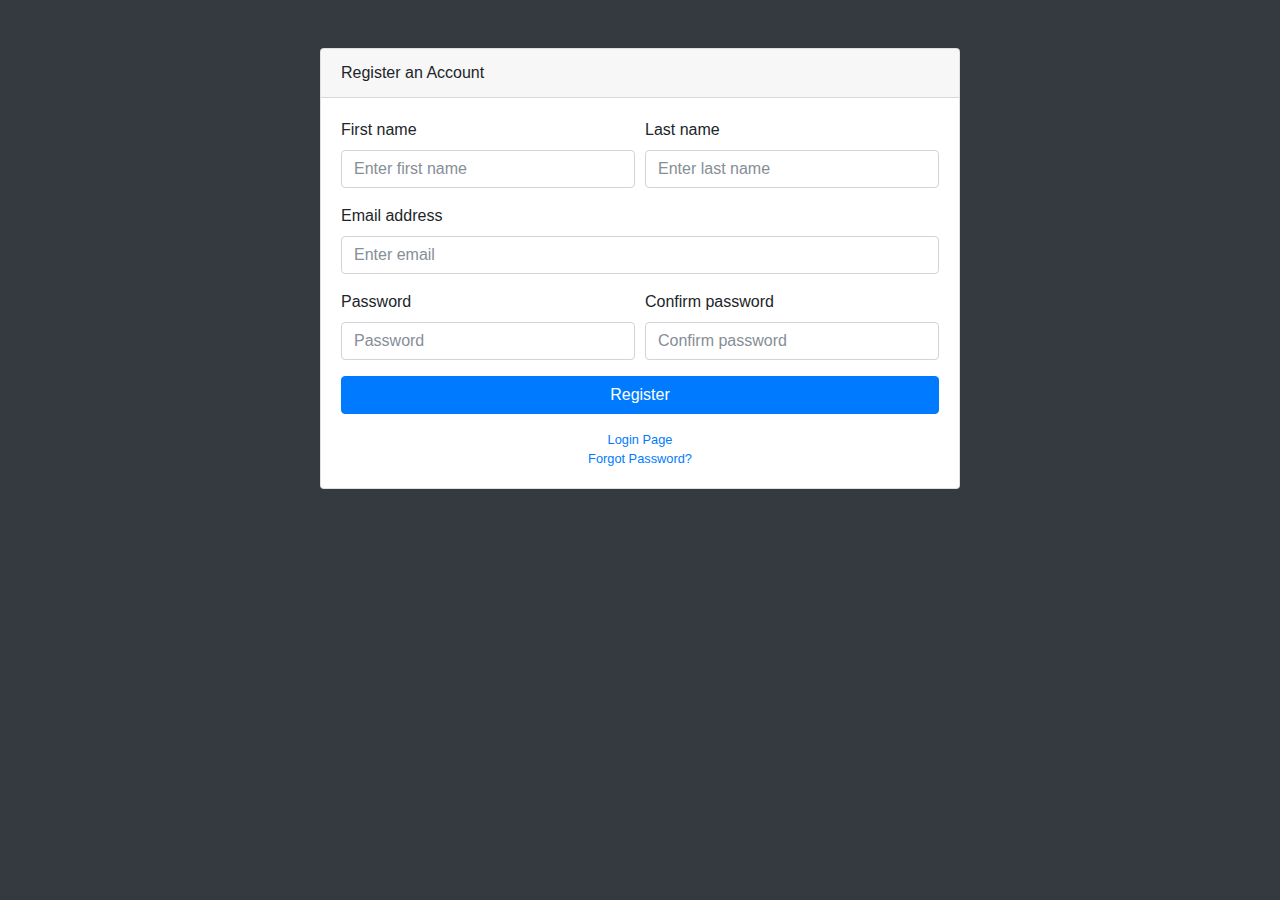
<file: Repositorio/Repositorio/israel/startbootstrap-sb-admin-gh-pages/register.html>
<!DOCTYPE html>
<html lang="en">

<head>
  <meta charset="utf-8">
  <meta http-equiv="X-UA-Compatible" content="IE=edge">
  <meta name="viewport" content="width=device-width, initial-scale=1, shrink-to-fit=no">
  <meta name="description" content="">
  <meta name="author" content="">
  <title>SB Admin - Start Bootstrap Template</title>
  <!-- Bootstrap core CSS-->
  <link href="vendor/bootstrap/css/bootstrap.min.css" rel="stylesheet">
  <!-- Custom fonts for this template-->
  <link href="vendor/font-awesome/css/font-awesome.min.css" rel="stylesheet" type="text/css">
  <!-- Custom styles for this template-->
  <link href="css/sb-admin.css" rel="stylesheet">
</head>

<body class="bg-dark">
  <div class="container">
    <div class="card card-register mx-auto mt-5">
      <div class="card-header">Register an Account</div>
      <div class="card-body">
        <form>
          <div class="form-group">
            <div class="form-row">
              <div class="col-md-6">
                <label for="exampleInputName">First name</label>
                <input class="form-control" id="exampleInputName" type="text" aria-describedby="nameHelp" placeholder="Enter first name">
              </div>
              <div class="col-md-6">
                <label for="exampleInputLastName">Last name</label>
                <input class="form-control" id="exampleInputLastName" type="text" aria-describedby="nameHelp" placeholder="Enter last name">
              </div>
            </div>
          </div>
          <div class="form-group">
            <label for="exampleInputEmail1">Email address</label>
            <input class="form-control" id="exampleInputEmail1" type="email" aria-describedby="emailHelp" placeholder="Enter email">
          </div>
          <div class="form-group">
            <div class="form-row">
              <div class="col-md-6">
                <label for="exampleInputPassword1">Password</label>
                <input class="form-control" id="exampleInputPassword1" type="password" placeholder="Password">
              </div>
              <div class="col-md-6">
                <label for="exampleConfirmPassword">Confirm password</label>
                <input class="form-control" id="exampleConfirmPassword" type="password" placeholder="Confirm password">
              </div>
            </div>
          </div>
          <a class="btn btn-primary btn-block" href="login.html">Register</a>
        </form>
        <div class="text-center">
          <a class="d-block small mt-3" href="login.html">Login Page</a>
          <a class="d-block small" href="forgot-password.html">Forgot Password?</a>
        </div>
      </div>
    </div>
  </div>
  <!-- Bootstrap core JavaScript-->
  <script src="vendor/jquery/jquery.min.js"></script>
  <script src="vendor/bootstrap/js/bootstrap.bundle.min.js"></script>
  <!-- Core plugin JavaScript-->
  <script src="vendor/jquery-easing/jquery.easing.min.js"></script>
</body>

</html>
</file>
<file: Repositorio/Repositorio/israel/startbootstrap-sb-admin-gh-pages/css/sb-admin.css>
/*!
 * Start Bootstrap - SB Admin v4.0.0-beta.2 (https://startbootstrap.com/template-overviews/sb-admin)
 * Copyright 2013-2017 Start Bootstrap
 * Licensed under MIT (https://github.com/BlackrockDigital/startbootstrap-sb-admin/blob/master/LICENSE)
 */
html {
  position: relative;
  min-height: 100%; }

body {
  overflow-x: hidden; }

body.sticky-footer {
  margin-bottom: 56px; }
  body.sticky-footer .content-wrapper {
    min-height: calc(100vh - 56px - 56px); }

body.fixed-nav {
  padding-top: 56px; }

.content-wrapper {
  min-height: calc(100vh - 56px);
  padding-top: 1rem; }

.scroll-to-top {
  position: fixed;
  right: 15px;
  bottom: 3px;
  display: none;
  width: 50px;
  height: 50px;
  text-align: center;
  color: white;
  background: rgba(52, 58, 64, 0.5);
  line-height: 45px; }
  .scroll-to-top:focus, .scroll-to-top:hover {
    color: white; }
  .scroll-to-top:hover {
    background: #343a40; }
  .scroll-to-top i {
    font-weight: 800; }

.smaller {
  font-size: 0.7rem; }

.o-hidden {
  overflow: hidden !important; }

.z-0 {
  z-index: 0; }

.z-1 {
  z-index: 1; }

#mainNav .navbar-collapse {
  overflow: auto;
  max-height: 75vh; }
  #mainNav .navbar-collapse .navbar-nav .nav-item .nav-link {
    cursor: pointer; }
  #mainNav .navbar-collapse .navbar-sidenav .nav-link-collapse:after {
    float: right;
    content: '\f107';
    font-family: 'FontAwesome'; }
  #mainNav .navbar-collapse .navbar-sidenav .nav-link-collapse.collapsed:after {
    content: '\f105'; }
  #mainNav .navbar-collapse .navbar-sidenav .sidenav-second-level,
  #mainNav .navbar-collapse .navbar-sidenav .sidenav-third-level {
    padding-left: 0; }
    #mainNav .navbar-collapse .navbar-sidenav .sidenav-second-level > li > a,
    #mainNav .navbar-collapse .navbar-sidenav .sidenav-third-level > li > a {
      display: block;
      padding: 0.5em 0; }
      #mainNav .navbar-collapse .navbar-sidenav .sidenav-second-level > li > a:focus, #mainNav .navbar-collapse .navbar-sidenav .sidenav-second-level > li > a:hover,
      #mainNav .navbar-collapse .navbar-sidenav .sidenav-third-level > li > a:focus,
      #mainNav .navbar-collapse .navbar-sidenav .sidenav-third-level > li > a:hover {
        text-decoration: none; }
  #mainNav .navbar-collapse .navbar-sidenav .sidenav-second-level > li > a {
    padding-left: 1em; }
  #mainNav .navbar-collapse .navbar-sidenav .sidenav-third-level > li > a {
    padding-left: 2em; }
  #mainNav .navbar-collapse .sidenav-toggler {
    display: none; }
  #mainNav .navbar-collapse .navbar-nav > .nav-item.dropdown > .nav-link {
    position: relative;
    min-width: 45px; }
    #mainNav .navbar-collapse .navbar-nav > .nav-item.dropdown > .nav-link:after {
      float: right;
      width: auto;
      content: '\f105';
      border: none;
      font-family: 'FontAwesome'; }
    #mainNav .navbar-collapse .navbar-nav > .nav-item.dropdown > .nav-link .indicator {
      position: absolute;
      top: 5px;
      left: 21px;
      font-size: 10px; }
  #mainNav .navbar-collapse .navbar-nav > .nav-item.dropdown.show > .nav-link:after {
    content: '\f107'; }
  #mainNav .navbar-collapse .navbar-nav > .nav-item.dropdown .dropdown-menu > .dropdown-item > .dropdown-message {
    overflow: hidden;
    max-width: none;
    text-overflow: ellipsis; }

@media (min-width: 992px) {
  #mainNav .navbar-brand {
    width: 250px; }
  #mainNav .navbar-collapse {
    overflow: visible;
    max-height: none; }
    #mainNav .navbar-collapse .navbar-sidenav {
      position: absolute;
      top: 0;
      left: 0;
      overflow-x: hidden;
      overflow-y: auto;
      -webkit-flex-direction: column;
      -ms-flex-direction: column;
      flex-direction: column;
      margin-top: 56px; }
      #mainNav .navbar-collapse .navbar-sidenav > .nav-item {
        width: 250px;
        padding: 0; }
        #mainNav .navbar-collapse .navbar-sidenav > .nav-item > .nav-link {
          padding: 1em; }
        #mainNav .navbar-collapse .navbar-sidenav > .nav-item .sidenav-second-level,
        #mainNav .navbar-collapse .navbar-sidenav > .nav-item .sidenav-third-level {
          padding-left: 0;
          list-style: none; }
          #mainNav .navbar-collapse .navbar-sidenav > .nav-item .sidenav-second-level > li,
          #mainNav .navbar-collapse .navbar-sidenav > .nav-item .sidenav-third-level > li {
            width: 250px; }
            #mainNav .navbar-collapse .navbar-sidenav > .nav-item .sidenav-second-level > li > a,
            #mainNav .navbar-collapse .navbar-sidenav > .nav-item .sidenav-third-level > li > a {
              padding: 1em; }
        #mainNav .navbar-collapse .navbar-sidenav > .nav-item .sidenav-second-level > li > a {
          padding-left: 2.75em; }
        #mainNav .navbar-collapse .navbar-sidenav > .nav-item .sidenav-third-level > li > a {
          padding-left: 3.75em; }
    #mainNav .navbar-collapse .navbar-nav > .nav-item.dropdown > .nav-link {
      min-width: 0; }
      #mainNav .navbar-collapse .navbar-nav > .nav-item.dropdown > .nav-link:after {
        width: 24px;
        text-align: center; }
    #mainNav .navbar-collapse .navbar-nav > .nav-item.dropdown .dropdown-menu > .dropdown-item > .dropdown-message {
      max-width: 300px; } }

#mainNav.fixed-top .sidenav-toggler {
  display: none; }

@media (min-width: 992px) {
  #mainNav.fixed-top .navbar-sidenav {
    height: calc(100vh - 112px); }
  #mainNav.fixed-top .sidenav-toggler {
    position: absolute;
    top: 0;
    left: 0;
    display: flex;
    overflow-x: hidden;
    overflow-y: auto;
    -webkit-flex-direction: column;
    -ms-flex-direction: column;
    flex-direction: column;
    margin-top: calc(100vh - 56px); }
    #mainNav.fixed-top .sidenav-toggler > .nav-item {
      width: 250px;
      padding: 0; }
      #mainNav.fixed-top .sidenav-toggler > .nav-item > .nav-link {
        padding: 1em; } }

#mainNav.fixed-top.navbar-dark .sidenav-toggler {
  background-color: #212529; }
  #mainNav.fixed-top.navbar-dark .sidenav-toggler a i {
    color: #adb5bd; }

#mainNav.fixed-top.navbar-light .sidenav-toggler {
  background-color: #dee2e6; }
  #mainNav.fixed-top.navbar-light .sidenav-toggler a i {
    color: rgba(0, 0, 0, 0.5); }

body.sidenav-toggled #mainNav.fixed-top .sidenav-toggler {
  overflow-x: hidden;
  width: 55px; }
  body.sidenav-toggled #mainNav.fixed-top .sidenav-toggler .nav-item,
  body.sidenav-toggled #mainNav.fixed-top .sidenav-toggler .nav-link {
    width: 55px !important; }

body.sidenav-toggled #mainNav.fixed-top #sidenavToggler i {
  -webkit-transform: scaleX(-1);
  -moz-transform: scaleX(-1);
  -o-transform: scaleX(-1);
  transform: scaleX(-1);
  filter: FlipH;
  -ms-filter: 'FlipH'; }

#mainNav.static-top .sidenav-toggler {
  display: none; }

@media (min-width: 992px) {
  #mainNav.static-top .sidenav-toggler {
    display: flex; } }

body.sidenav-toggled #mainNav.static-top #sidenavToggler i {
  -webkit-transform: scaleX(-1);
  -moz-transform: scaleX(-1);
  -o-transform: scaleX(-1);
  transform: scaleX(-1);
  filter: FlipH;
  -ms-filter: 'FlipH'; }

.content-wrapper {
  overflow-x: hidden;
  background: white; }
  @media (min-width: 992px) {
    .content-wrapper {
      margin-left: 250px; } }

#sidenavToggler i {
  font-weight: 800; }

.navbar-sidenav-tooltip.show {
  display: none; }

@media (min-width: 992px) {
  body.sidenav-toggled .content-wrapper {
    margin-left: 55px; } }

body.sidenav-toggled .navbar-sidenav {
  overflow-x: hidden;
  width: 55px; }
  body.sidenav-toggled .navbar-sidenav .nav-link-text {
    display: none; }
  body.sidenav-toggled .navbar-sidenav .nav-item,
  body.sidenav-toggled .navbar-sidenav .nav-link {
    width: 55px !important; }
    body.sidenav-toggled .navbar-sidenav .nav-item:after,
    body.sidenav-toggled .navbar-sidenav .nav-link:after {
      display: none; }

body.sidenav-toggled .navbar-sidenav-tooltip.show {
  display: flex; }

#mainNav.navbar-dark .navbar-collapse .navbar-sidenav .nav-link-collapse:after {
  color: #868e96; }

#mainNav.navbar-dark .navbar-collapse .navbar-sidenav > .nav-item > .nav-link {
  color: #868e96; }
  #mainNav.navbar-dark .navbar-collapse .navbar-sidenav > .nav-item > .nav-link:hover {
    color: #adb5bd; }

#mainNav.navbar-dark .navbar-collapse .navbar-sidenav > .nav-item .sidenav-second-level > li > a,
#mainNav.navbar-dark .navbar-collapse .navbar-sidenav > .nav-item .sidenav-third-level > li > a {
  color: #868e96; }
  #mainNav.navbar-dark .navbar-collapse .navbar-sidenav > .nav-item .sidenav-second-level > li > a:focus, #mainNav.navbar-dark .navbar-collapse .navbar-sidenav > .nav-item .sidenav-second-level > li > a:hover,
  #mainNav.navbar-dark .navbar-collapse .navbar-sidenav > .nav-item .sidenav-third-level > li > a:focus,
  #mainNav.navbar-dark .navbar-collapse .navbar-sidenav > .nav-item .sidenav-third-level > li > a:hover {
    color: #adb5bd; }

#mainNav.navbar-dark .navbar-collapse .navbar-nav > .nav-item.dropdown > .nav-link:after {
  color: #adb5bd; }

@media (min-width: 992px) {
  #mainNav.navbar-dark .navbar-collapse .navbar-sidenav {
    background: #343a40; }
    #mainNav.navbar-dark .navbar-collapse .navbar-sidenav li.active a {
      color: white !important;
      background-color: #495057; }
      #mainNav.navbar-dark .navbar-collapse .navbar-sidenav li.active a:focus, #mainNav.navbar-dark .navbar-collapse .navbar-sidenav li.active a:hover {
        color: white; }
    #mainNav.navbar-dark .navbar-collapse .navbar-sidenav > .nav-item .sidenav-second-level,
    #mainNav.navbar-dark .navbar-collapse .navbar-sidenav > .nav-item .sidenav-third-level {
      background: #343a40; } }

#mainNav.navbar-light .navbar-collapse .navbar-sidenav .nav-link-collapse:after {
  color: rgba(0, 0, 0, 0.5); }

#mainNav.navbar-light .navbar-collapse .navbar-sidenav > .nav-item > .nav-link {
  color: rgba(0, 0, 0, 0.5); }
  #mainNav.navbar-light .navbar-collapse .navbar-sidenav > .nav-item > .nav-link:hover {
    color: rgba(0, 0, 0, 0.7); }

#mainNav.navbar-light .navbar-collapse .navbar-sidenav > .nav-item .sidenav-second-level > li > a,
#mainNav.navbar-light .navbar-collapse .navbar-sidenav > .nav-item .sidenav-third-level > li > a {
  color: rgba(0, 0, 0, 0.5); }
  #mainNav.navbar-light .navbar-collapse .navbar-sidenav > .nav-item .sidenav-second-level > li > a:focus, #mainNav.navbar-light .navbar-collapse .navbar-sidenav > .nav-item .sidenav-second-level > li > a:hover,
  #mainNav.navbar-light .navbar-collapse .navbar-sidenav > .nav-item .sidenav-third-level > li > a:focus,
  #mainNav.navbar-light .navbar-collapse .navbar-sidenav > .nav-item .sidenav-third-level > li > a:hover {
    color: rgba(0, 0, 0, 0.7); }

#mainNav.navbar-light .navbar-collapse .navbar-nav > .nav-item.dropdown > .nav-link:after {
  color: rgba(0, 0, 0, 0.5); }

@media (min-width: 992px) {
  #mainNav.navbar-light .navbar-collapse .navbar-sidenav {
    background: #f8f9fa; }
    #mainNav.navbar-light .navbar-collapse .navbar-sidenav li.active a {
      color: #000 !important;
      background-color: #e9ecef; }
      #mainNav.navbar-light .navbar-collapse .navbar-sidenav li.active a:focus, #mainNav.navbar-light .navbar-collapse .navbar-sidenav li.active a:hover {
        color: #000; }
    #mainNav.navbar-light .navbar-collapse .navbar-sidenav > .nav-item .sidenav-second-level,
    #mainNav.navbar-light .navbar-collapse .navbar-sidenav > .nav-item .sidenav-third-level {
      background: #f8f9fa; } }

.card-body-icon {
  position: absolute;
  z-index: 0;
  top: -25px;
  right: -25px;
  font-size: 5rem;
  -webkit-transform: rotate(15deg);
  -ms-transform: rotate(15deg);
  transform: rotate(15deg); }

@media (min-width: 576px) {
  .card-columns {
    column-count: 1; } }

@media (min-width: 768px) {
  .card-columns {
    column-count: 2; } }

@media (min-width: 1200px) {
  .card-columns {
    column-count: 2; } }

.card-login {
  max-width: 25rem; }

.card-register {
  max-width: 40rem; }

footer.sticky-footer {
  position: absolute;
  right: 0;
  bottom: 0;
  width: 100%;
  height: 56px;
  background-color: #e9ecef;
  line-height: 55px; }
  @media (min-width: 992px) {
    footer.sticky-footer {
      width: calc(100% - 250px); } }

@media (min-width: 992px) {
  body.sidenav-toggled footer.sticky-footer {
    width: calc(100% - 55px); } }
</file>
